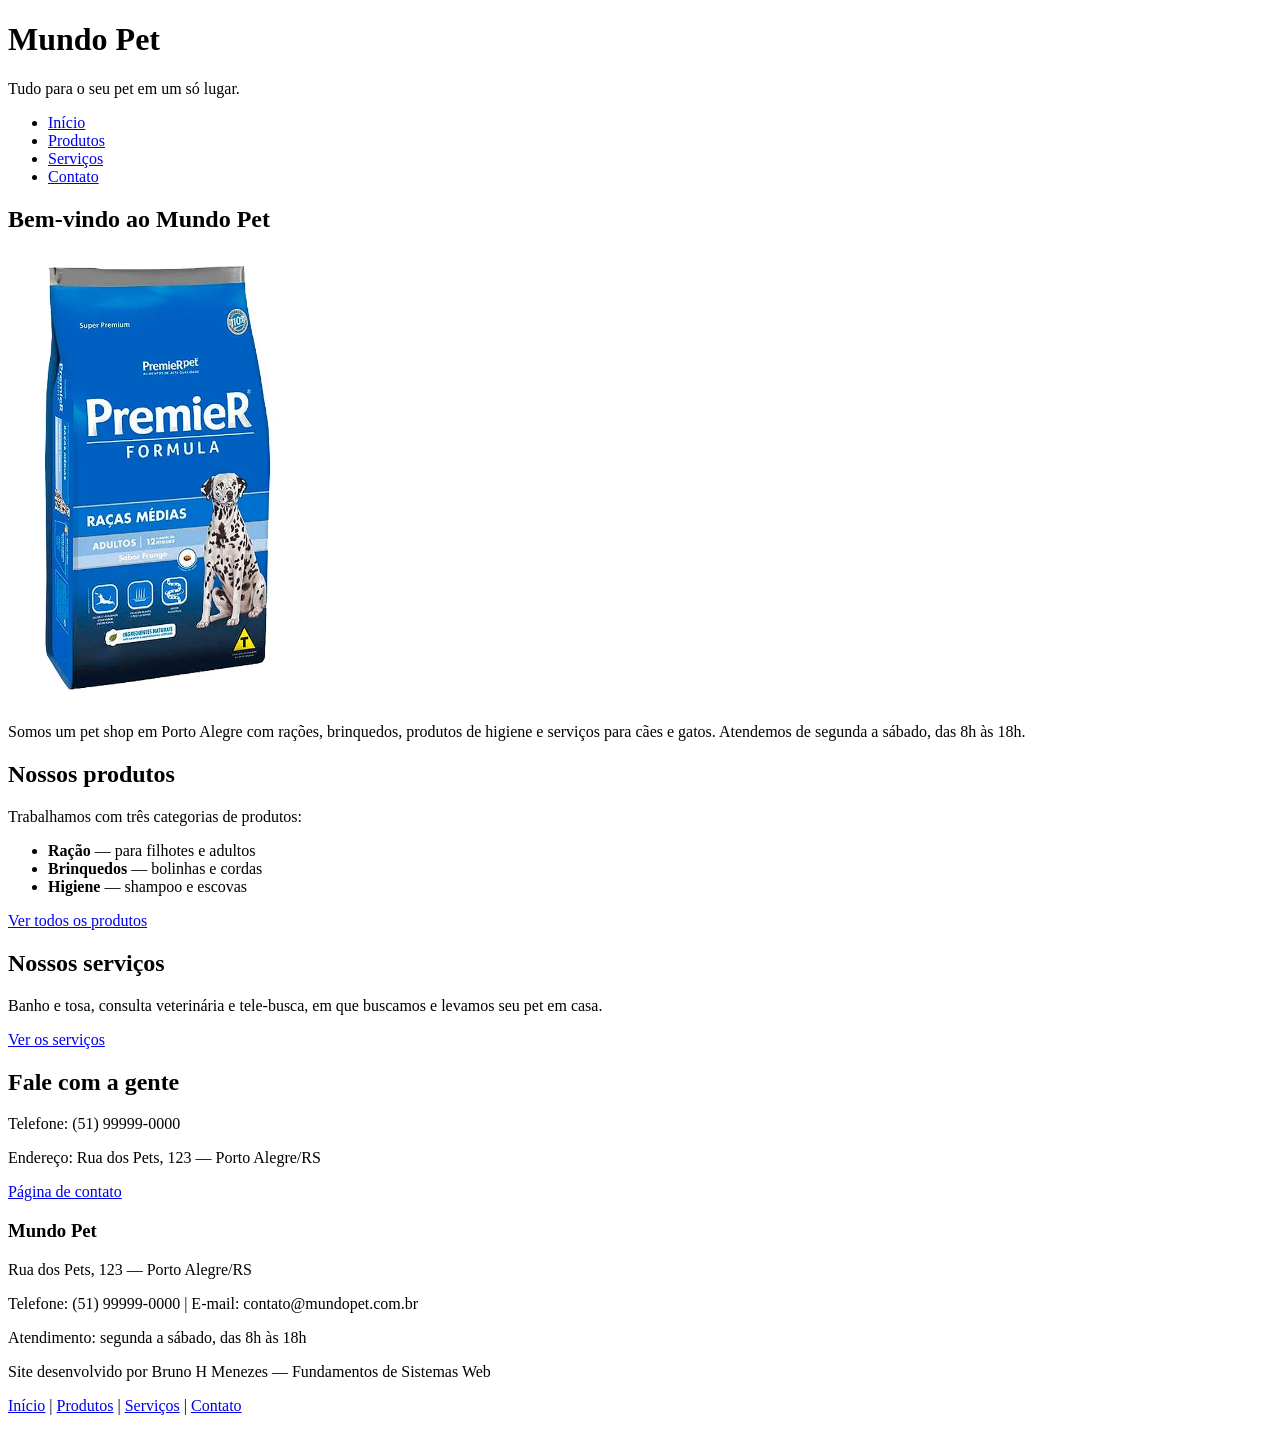
<file: index.html>
<!DOCTYPE html>
<html lang="pt-BR">
<head>
    <meta charset="UTF-8">
    <title>Mundo Pet - Página Inicial</title>
</head>
<body>

    <header>
        <h1>Mundo Pet</h1>
        <p>Tudo para o seu pet em um só lugar.</p>

        <nav>
            <ul>
                <li><a href="index.html">Início</a></li>
                <li><a href="produtos.html">Produtos</a></li>
                <li><a href="servicos.html">Serviços</a></li>
                <li><a href="contato.html">Contato</a></li>
            </ul>
        </nav>
    </header>

    <main>
        <section>
            <h2>Bem-vindo ao Mundo Pet</h2>
            <img src="imagens/racao-premium.jpg" alt="Produtos do Mundo Pet" width="300">
            <p>Somos um pet shop em Porto Alegre com rações, brinquedos, produtos de higiene e serviços para cães e gatos. Atendemos de segunda a sábado, das 8h às 18h.</p>
        </section>

        <section>
            <h2>Nossos produtos</h2>
            <p>Trabalhamos com três categorias de produtos:</p>
            <ul>
                <li><strong>Ração</strong> — para filhotes e adultos</li>
                <li><strong>Brinquedos</strong> — bolinhas e cordas</li>
                <li><strong>Higiene</strong> — shampoo e escovas</li>
            </ul>
            <p><a href="produtos.html">Ver todos os produtos</a></p>
        </section>

        <section>
            <h2>Nossos serviços</h2>
            <p>Banho e tosa, consulta veterinária e tele-busca, em que buscamos e levamos seu pet em casa.</p>
            <p><a href="servicos.html">Ver os serviços</a></p>
        </section>

        <section>
            <h2>Fale com a gente</h2>
            <p>Telefone: (51) 99999-0000</p>
            <p>Endereço: Rua dos Pets, 123 — Porto Alegre/RS</p>
            <p><a href="contato.html">Página de contato</a></p>
        </section>
    </main>

    <footer>
        <h3>Mundo Pet</h3>
        <p>Rua dos Pets, 123 — Porto Alegre/RS</p>
        <p>Telefone: (51) 99999-0000 | E-mail: contato@mundopet.com.br</p>
        <p>Atendimento: segunda a sábado, das 8h às 18h</p>
        <p>Site desenvolvido por Bruno H Menezes — Fundamentos de Sistemas Web</p>
        <p>
            <a href="index.html">Início</a> |
            <a href="produtos.html">Produtos</a> |
            <a href="servicos.html">Serviços</a> |
            <a href="contato.html">Contato</a>
        </p>
    </footer>

</body>
</html>
</file>
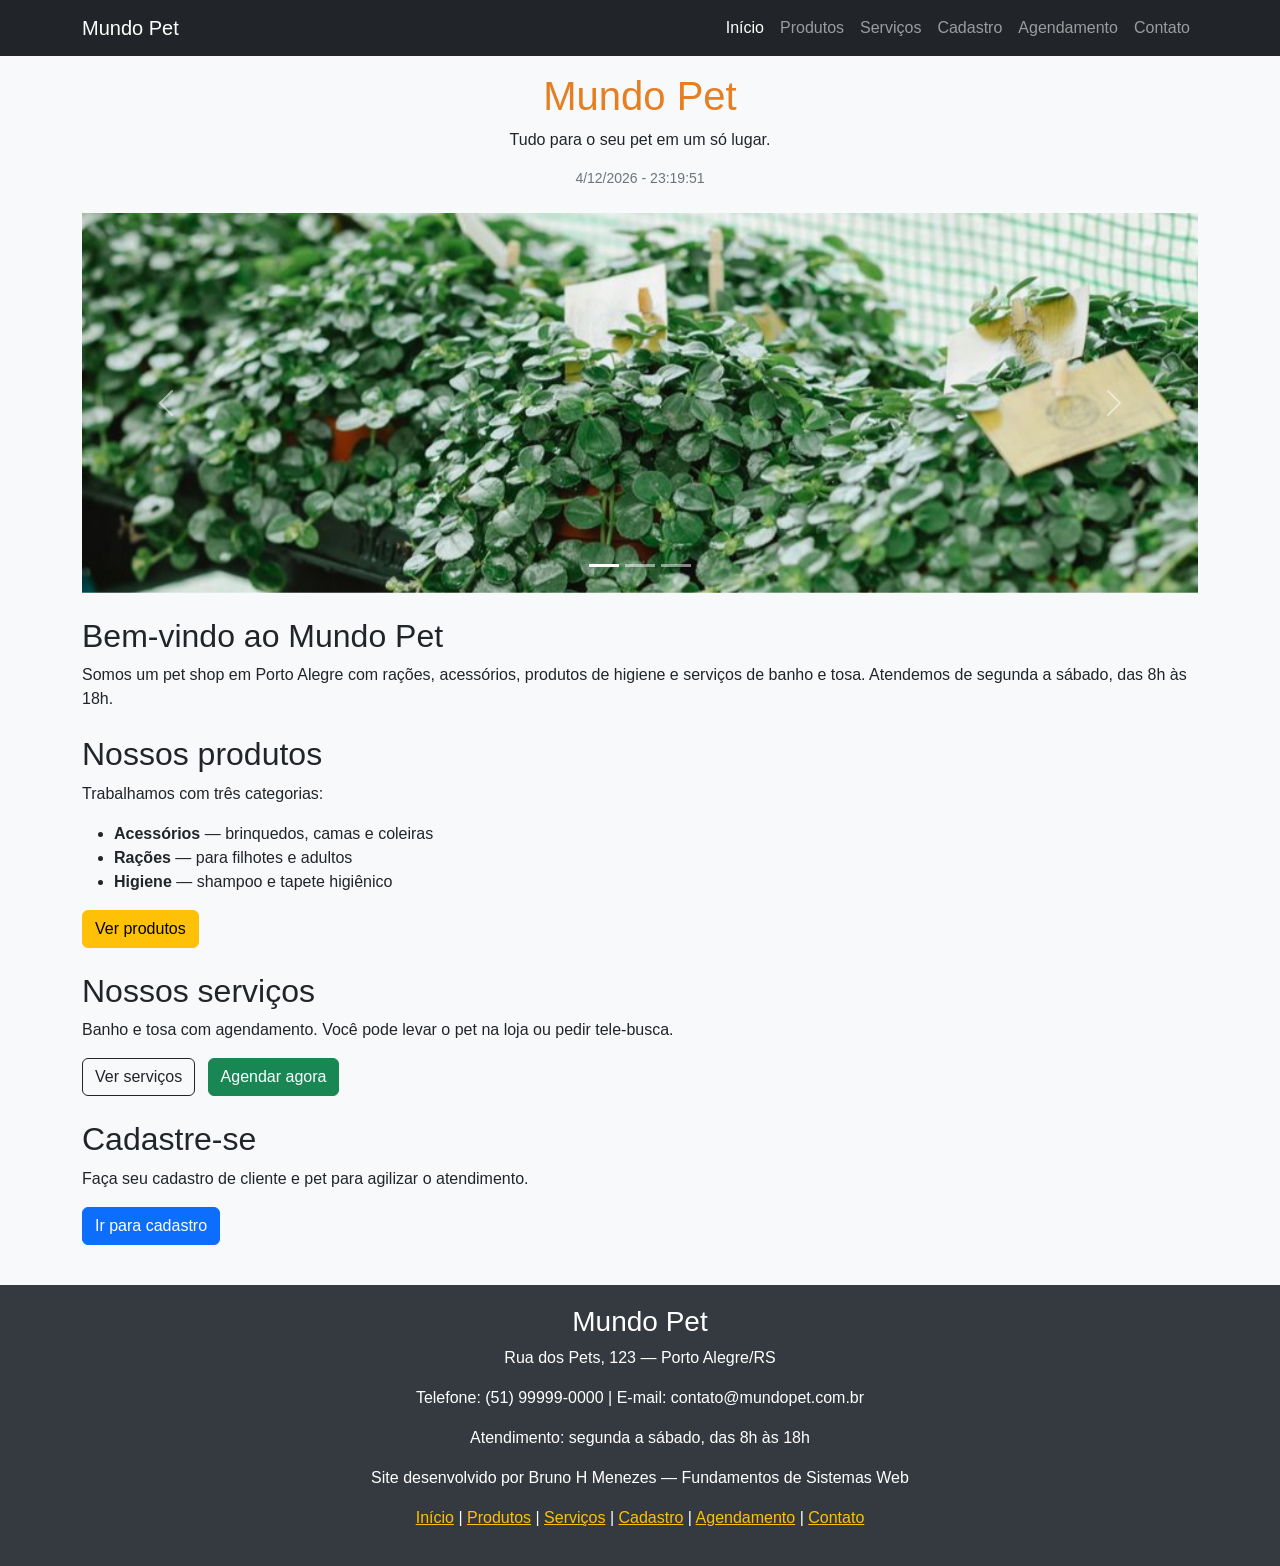
<file: petshop/index.html>
<!DOCTYPE html>
<html lang="pt-BR">
<head>
    <meta charset="UTF-8">
    <meta name="viewport" content="width=device-width, initial-scale=1.0">
    <title>Mundo Pet - Página Inicial</title>
    <link rel="stylesheet" href="css/bootstrap.min.css">
    <link rel="stylesheet" href="css/estilo.css">
</head>
<body>

    <header>
        <nav class="navbar navbar-expand-lg navbar-dark bg-dark">
            <div class="container">
                <a class="navbar-brand" href="index.html">Mundo Pet</a>
                <button class="navbar-toggler" type="button" data-bs-toggle="collapse" data-bs-target="#menu"
                    aria-label="Abrir menu">
                    <span class="navbar-toggler-icon"></span>
                </button>
                <div class="collapse navbar-collapse" id="menu">
                    <ul class="navbar-nav ms-auto">
                        <li class="nav-item"><a class="nav-link active" href="index.html">Início</a></li>
                        <li class="nav-item"><a class="nav-link" href="produtos.html">Produtos</a></li>
                        <li class="nav-item"><a class="nav-link" href="servicos.html">Serviços</a></li>
                        <li class="nav-item"><a class="nav-link" href="cadastro.html">Cadastro</a></li>
                        <li class="nav-item"><a class="nav-link" href="agendamento.html">Agendamento</a></li>
                        <li class="nav-item"><a class="nav-link" href="contato.html">Contato</a></li>
                    </ul>
                </div>
            </div>
        </nav>

        <div class="container text-center mt-3">
            <h1>Mundo Pet</h1>
            <p>Tudo para o seu pet em um só lugar.</p>
            <p class="hora-atual" id="relogio">Carregando data e hora...</p>
        </div>
    </header>

    <main class="container my-4">

        <!-- carrossel de imagens -->
        <div id="carrosselPet" class="carousel slide mb-4" data-bs-ride="carousel">
            <div class="carousel-indicators">
                <button type="button" data-bs-target="#carrosselPet" data-bs-slide-to="0" class="active" aria-label="Slide 1"></button>
                <button type="button" data-bs-target="#carrosselPet" data-bs-slide-to="1" aria-label="Slide 2"></button>
                <button type="button" data-bs-target="#carrosselPet" data-bs-slide-to="2" aria-label="Slide 3"></button>
            </div>
            <div class="carousel-inner">
                <div class="carousel-item active">
                    <img src="imagens/banner1.jpg" class="d-block w-100" alt="Cachorro recebendo banho e tosa no pet shop">
                </div>
                <div class="carousel-item">
                    <img src="imagens/banner2.jpg" class="d-block w-100" alt="Produtos de pet shop com rações e acessórios">
                </div>
                <div class="carousel-item">
                    <img src="imagens/banner3.jpg" class="d-block w-100" alt="Cachorro feliz depois do banho">
                </div>
            </div>
            <button class="carousel-control-prev" type="button" data-bs-target="#carrosselPet" data-bs-slide="prev">
                <span class="carousel-control-prev-icon"></span>
                <span class="visually-hidden">Anterior</span>
            </button>
            <button class="carousel-control-next" type="button" data-bs-target="#carrosselPet" data-bs-slide="next">
                <span class="carousel-control-next-icon"></span>
                <span class="visually-hidden">Próximo</span>
            </button>
        </div>

        <section class="mb-4">
            <h2>Bem-vindo ao Mundo Pet</h2>
            <p>Somos um pet shop em Porto Alegre com rações, acessórios, produtos de higiene e serviços de banho e tosa.
                Atendemos de segunda a sábado, das 8h às 18h.</p>
        </section>

        <section class="mb-4">
            <h2>Nossos produtos</h2>
            <p>Trabalhamos com três categorias:</p>
            <ul>
                <li><strong>Acessórios</strong> — brinquedos, camas e coleiras</li>
                <li><strong>Rações</strong> — para filhotes e adultos</li>
                <li><strong>Higiene</strong> — shampoo e tapete higiênico</li>
            </ul>
            <a href="produtos.html" class="btn btn-warning">Ver produtos</a>
        </section>

        <section class="mb-4">
            <h2>Nossos serviços</h2>
            <p>Banho e tosa com agendamento. Você pode levar o pet na loja ou pedir tele-busca.</p>
            <a href="servicos.html" class="btn btn-outline-dark me-2">Ver serviços</a>
            <a href="agendamento.html" class="btn btn-success">Agendar agora</a>
        </section>

        <section class="mb-4">
            <h2>Cadastre-se</h2>
            <p>Faça seu cadastro de cliente e pet para agilizar o atendimento.</p>
            <a href="cadastro.html" class="btn btn-primary">Ir para cadastro</a>
        </section>
    </main>

    <footer class="text-center">
        <div class="container">
            <h3>Mundo Pet</h3>
            <p>Rua dos Pets, 123 — Porto Alegre/RS</p>
            <p>Telefone: (51) 99999-0000 | E-mail: contato@mundopet.com.br</p>
            <p>Atendimento: segunda a sábado, das 8h às 18h</p>
            <p>Site desenvolvido por Bruno H Menezes — Fundamentos de Sistemas Web</p>
            <p>
                <a href="index.html">Início</a> |
                <a href="produtos.html">Produtos</a> |
                <a href="servicos.html">Serviços</a> |
                <a href="cadastro.html">Cadastro</a> |
                <a href="agendamento.html">Agendamento</a> |
                <a href="contato.html">Contato</a>
            </p>
        </div>
    </footer>

    <script src="js/bootstrap.bundle.min.js"></script>
    <script src="js/script.js"></script>
</body>
</html>
</file>
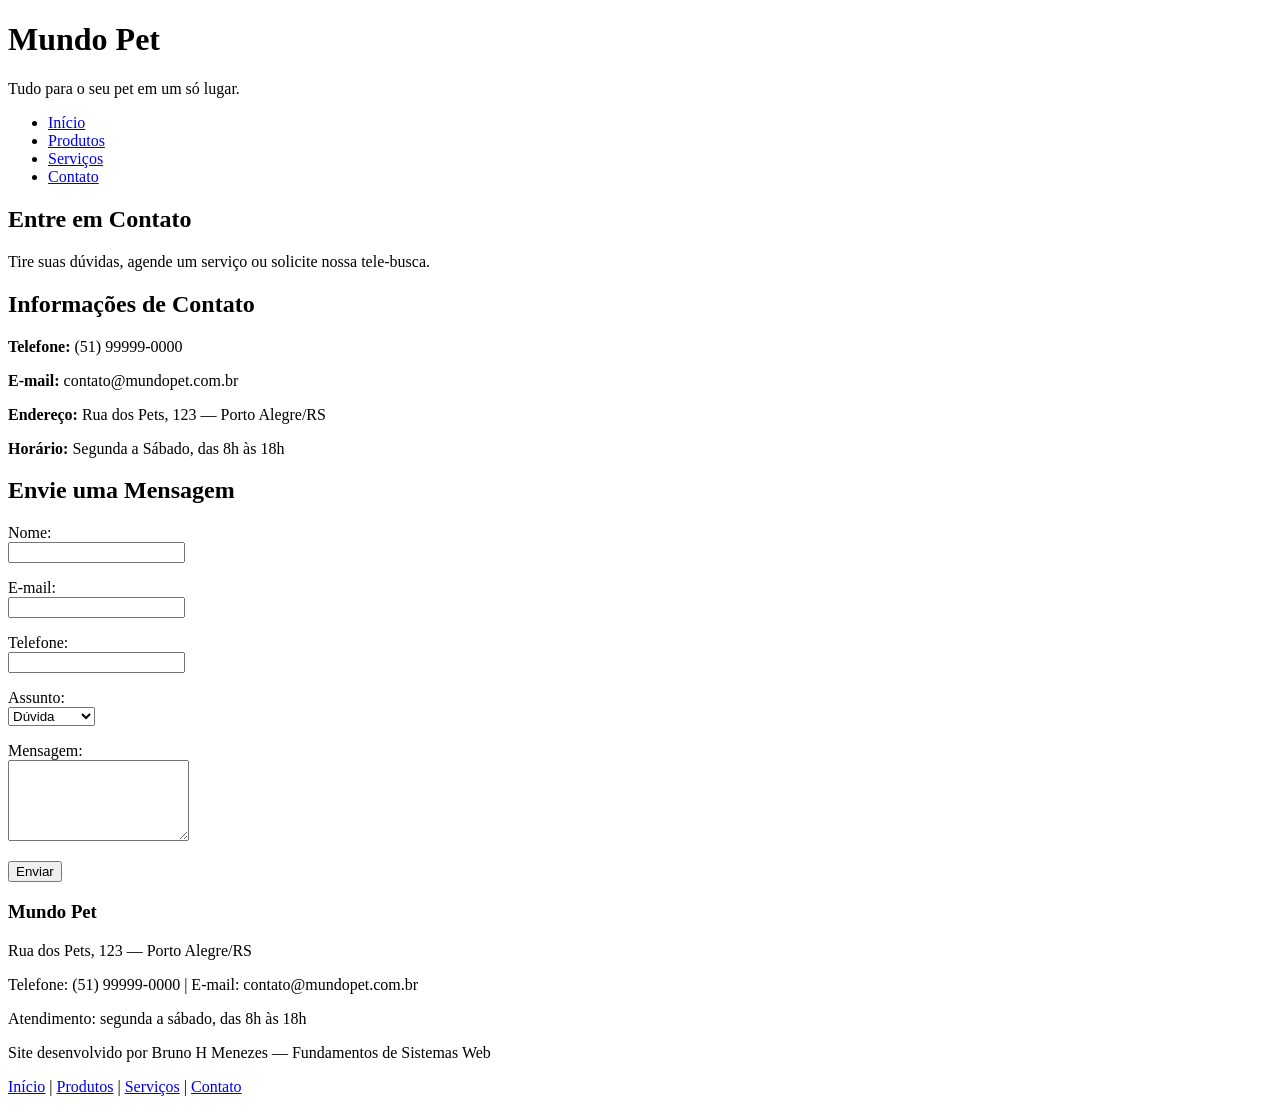
<file: contato.html>
<!DOCTYPE html>
<html lang="pt-BR">
<head>
    <meta charset="UTF-8">
    <title>Mundo Pet - Contato</title>
</head>
<body>

    <header>
        <h1>Mundo Pet</h1>
        <p>Tudo para o seu pet em um só lugar.</p>

        <nav>
            <ul>
                <li><a href="index.html">Início</a></li>
                <li><a href="produtos.html">Produtos</a></li>
                <li><a href="servicos.html">Serviços</a></li>
                <li><a href="contato.html">Contato</a></li>
            </ul>
        </nav>
    </header>

    <main>
        <section>
            <h2>Entre em Contato</h2>
            <p>Tire suas dúvidas, agende um serviço ou solicite nossa tele-busca.</p>
        </section>

        <section>
            <h2>Informações de Contato</h2>
            <p><strong>Telefone:</strong> (51) 99999-0000</p>
            <p><strong>E-mail:</strong> contato@mundopet.com.br</p>
            <p><strong>Endereço:</strong> Rua dos Pets, 123 — Porto Alegre/RS</p>
            <p><strong>Horário:</strong> Segunda a Sábado, das 8h às 18h</p>
        </section>

        <section>
            <h2>Envie uma Mensagem</h2>
            <form action="#" method="post">
                <p>
                    <label for="nome">Nome:</label><br>
                    <input type="text" id="nome" name="nome" required>
                </p>
                <p>
                    <label for="email">E-mail:</label><br>
                    <input type="email" id="email" name="email" required>
                </p>
                <p>
                    <label for="telefone">Telefone:</label><br>
                    <input type="tel" id="telefone" name="telefone">
                </p>
                <p>
                    <label for="assunto">Assunto:</label><br>
                    <select id="assunto" name="assunto">
                        <option value="duvida">Dúvida</option>
                        <option value="produto">Produto</option>
                        <option value="servico">Serviço</option>
                        <option value="telebusca">Tele-busca</option>
                    </select>
                </p>
                <p>
                    <label for="mensagem">Mensagem:</label><br>
                    <textarea id="mensagem" name="mensagem" rows="5" required></textarea>
                </p>
                <p>
                    <button type="submit">Enviar</button>
                </p>
            </form>
        </section>
    </main>

<footer>
    <h3>Mundo Pet</h3>
    <p>Rua dos Pets, 123 — Porto Alegre/RS</p>
    <p>Telefone: (51) 99999-0000 | E-mail: contato@mundopet.com.br</p>
    <p>Atendimento: segunda a sábado, das 8h às 18h</p>
    <p>Site desenvolvido por Bruno H Menezes — Fundamentos de Sistemas Web</p>
    <p>
        <a href="index.html">Início</a> |
        <a href="produtos.html">Produtos</a> |
        <a href="servicos.html">Serviços</a> |
        <a href="contato.html">Contato</a>
    </p>
</footer>

</body>
</html>
</file>
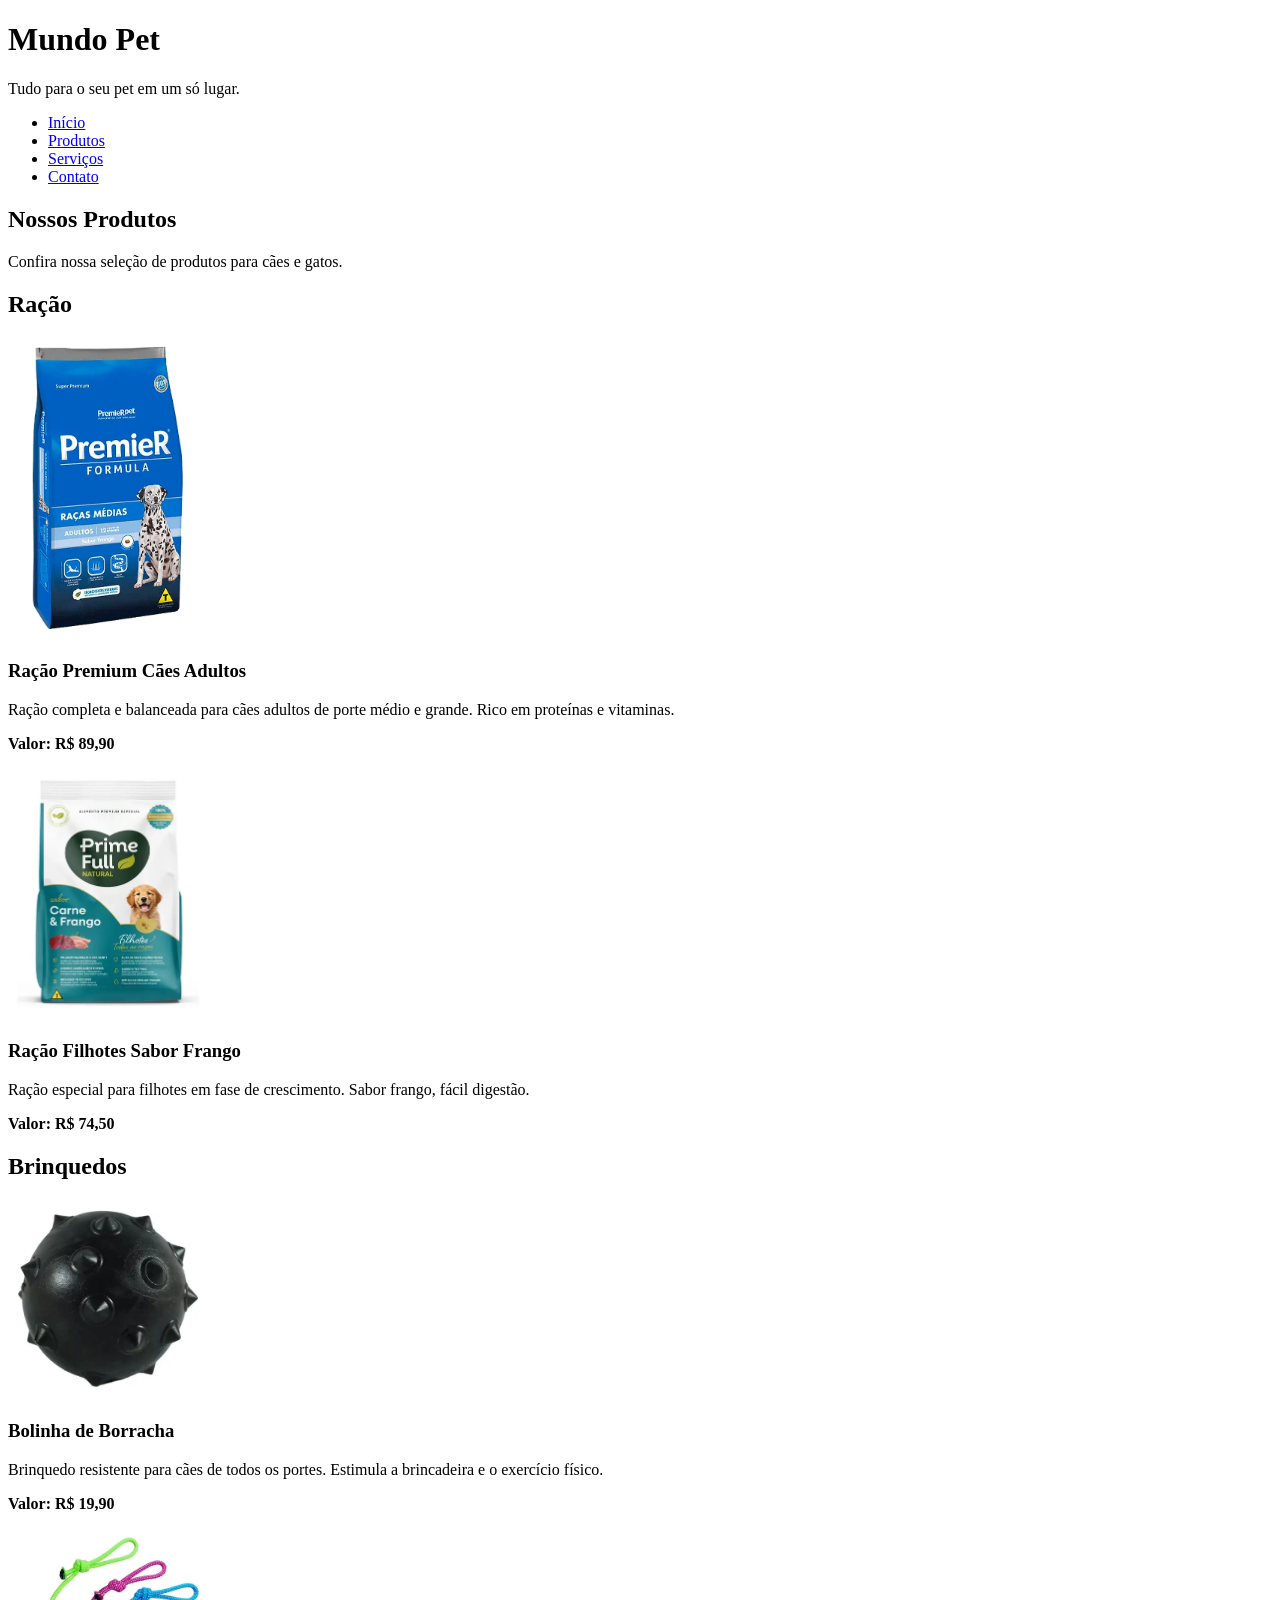
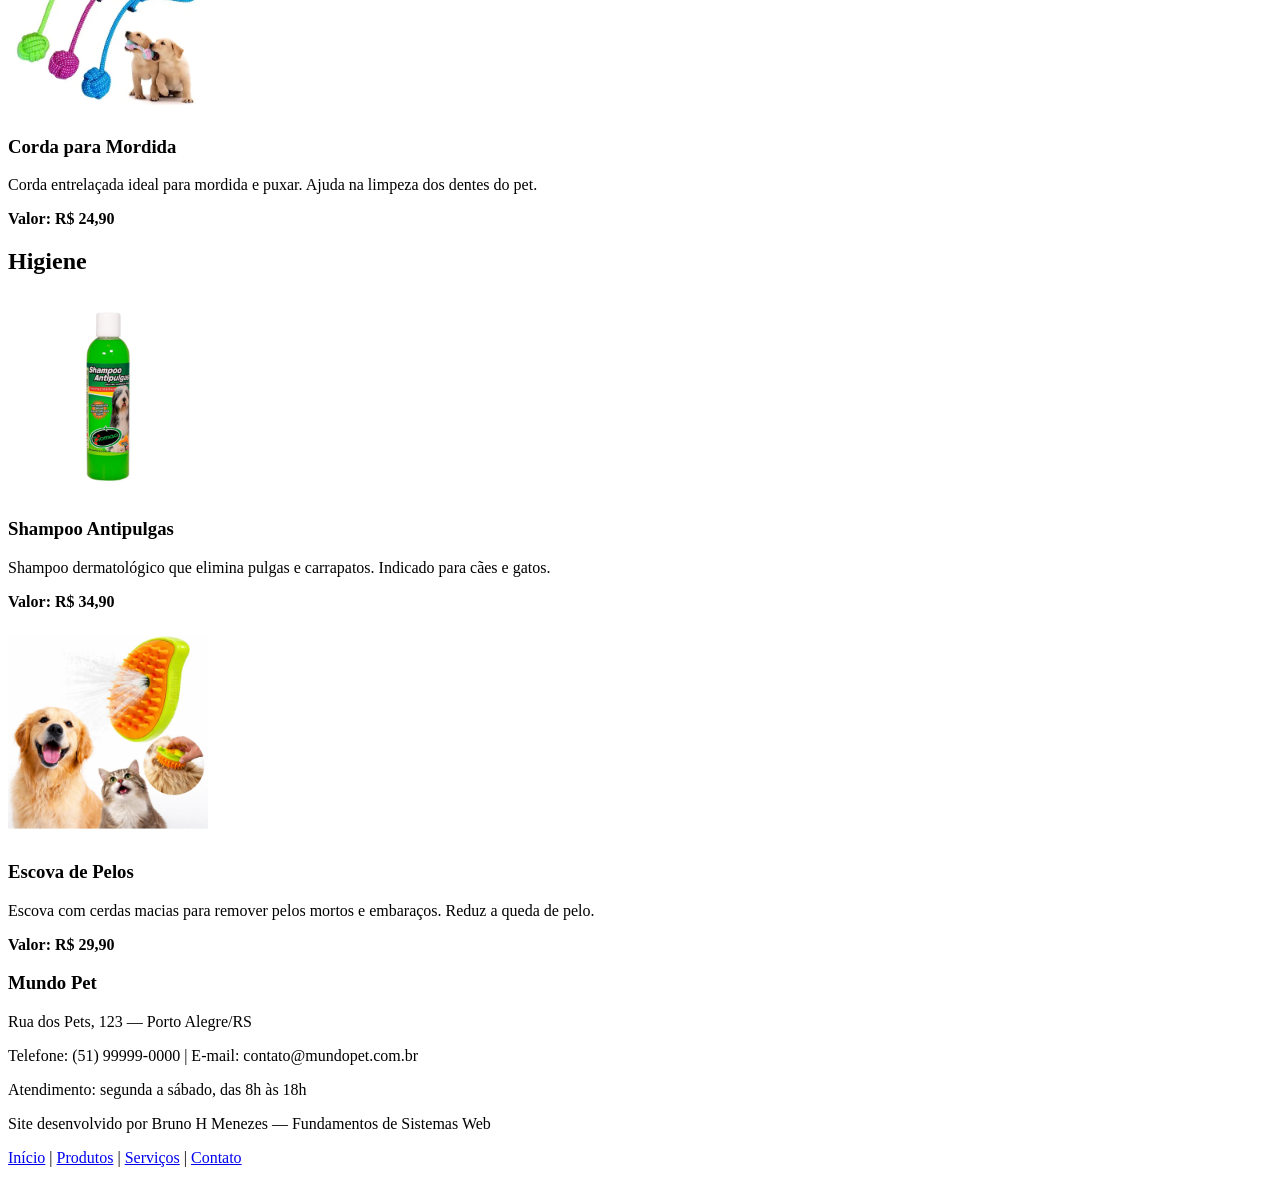
<file: produtos.html>
<!DOCTYPE html>
<html lang="pt-BR">
<head>
    <meta charset="UTF-8">
    <title>Mundo Pet - Produtos</title>
</head>
<body>

    <header>
        <h1>Mundo Pet</h1>
        <p>Tudo para o seu pet em um só lugar.</p>

        <nav>
            <ul>
                <li><a href="index.html">Início</a></li>
                <li><a href="produtos.html">Produtos</a></li>
                <li><a href="servicos.html">Serviços</a></li>
                <li><a href="contato.html">Contato</a></li>
            </ul>
        </nav>
    </header>

    <main>
        <section>
            <h2>Nossos Produtos</h2>
            <p>Confira nossa seleção de produtos para cães e gatos.</p>
        </section>

        <section>
            <h2>Ração</h2>

            <article>
                <img src="imagens/racao-premium.jpg" alt="Ração Premium para cães adultos" width="200">
                <h3>Ração Premium Cães Adultos</h3>
                <p>Ração completa e balanceada para cães adultos de porte médio e grande. Rico em proteínas e vitaminas.</p>
                <p><strong>Valor: R$ 89,90</strong></p>
            </article>

            <article>
                <img src="imagens/racao-filhotes.jpg" alt="Ração para filhotes sabor frango" width="200">
                <h3>Ração Filhotes Sabor Frango</h3>
                <p>Ração especial para filhotes em fase de crescimento. Sabor frango, fácil digestão.</p>
                <p><strong>Valor: R$ 74,50</strong></p>
            </article>
        </section>

        <section>
            <h2>Brinquedos</h2>

            <article>
                <img src="imagens/bolinha-borracha.jpg" alt="Bolinha de borracha para cães" width="200">
                <h3>Bolinha de Borracha</h3>
                <p>Brinquedo resistente para cães de todos os portes. Estimula a brincadeira e o exercício físico.</p>
                <p><strong>Valor: R$ 19,90</strong></p>
            </article>

            <article>
                <img src="imagens/corda-mordida.jpg" alt="Corda para mordida" width="200">
                <h3>Corda para Mordida</h3>
                <p>Corda entrelaçada ideal para mordida e puxar. Ajuda na limpeza dos dentes do pet.</p>
                <p><strong>Valor: R$ 24,90</strong></p>
            </article>
        </section>

        <section>
            <h2>Higiene</h2>

            <article>
                <img src="imagens/shampoo-antipulgas.jpg" alt="Shampoo antipulgas para pets" width="200">
                <h3>Shampoo Antipulgas</h3>
                <p>Shampoo dermatológico que elimina pulgas e carrapatos. Indicado para cães e gatos.</p>
                <p><strong>Valor: R$ 34,90</strong></p>
            </article>

            <article>
                <img src="imagens/escova-pelos.jpg" alt="Escova de pelos para pets" width="200">
                <h3>Escova de Pelos</h3>
                <p>Escova com cerdas macias para remover pelos mortos e embaraços. Reduz a queda de pelo.</p>
                <p><strong>Valor: R$ 29,90</strong></p>
            </article>
        </section>
    </main>

<footer>
    <h3>Mundo Pet</h3>
    <p>Rua dos Pets, 123 — Porto Alegre/RS</p>
    <p>Telefone: (51) 99999-0000 | E-mail: contato@mundopet.com.br</p>
    <p>Atendimento: segunda a sábado, das 8h às 18h</p>
    <p>Site desenvolvido por Bruno H Menezes — Fundamentos de Sistemas Web</p>
    <p>
        <a href="index.html">Início</a> |
        <a href="produtos.html">Produtos</a> |
        <a href="servicos.html">Serviços</a> |
        <a href="contato.html">Contato</a>
    </p>
</footer>

</body>
</html>
</file>
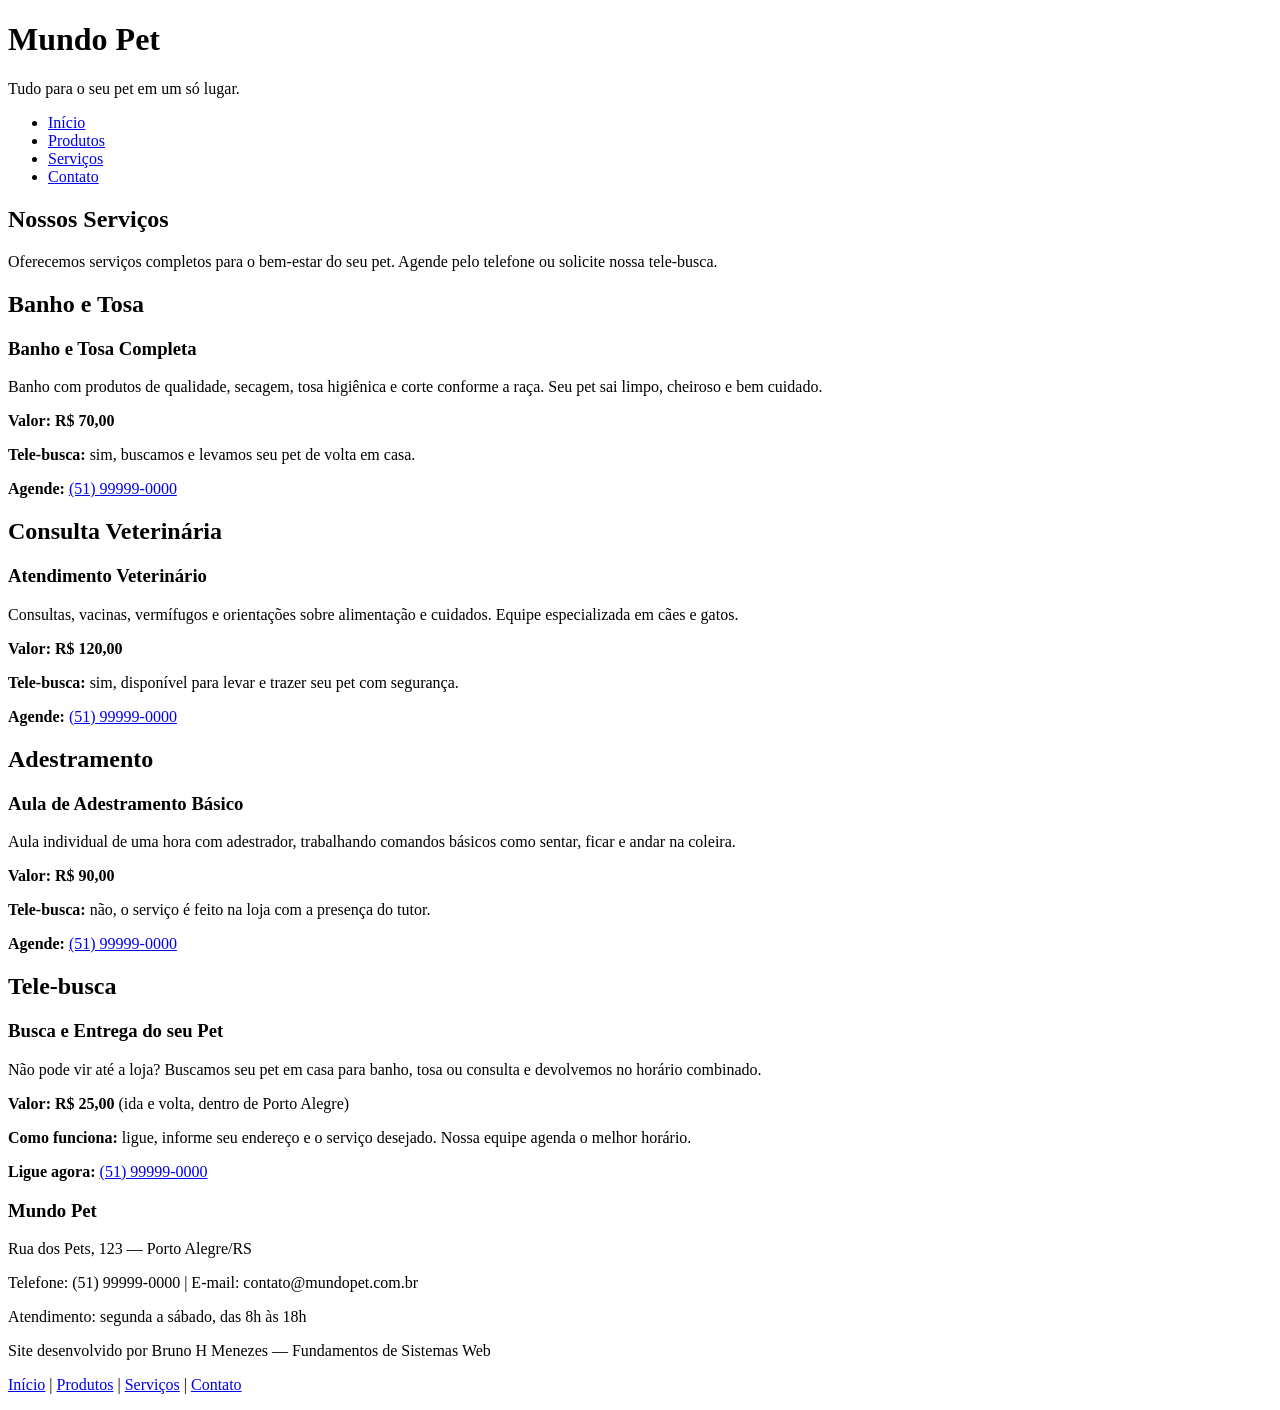
<file: servicos.html>
<!DOCTYPE html>
<html lang="pt-BR">
<head>
    <meta charset="UTF-8">
    <title>Mundo Pet - Serviços</title>
</head>
<body>

    <header>
        <h1>Mundo Pet</h1>
        <p>Tudo para o seu pet em um só lugar.</p>

        <nav>
            <ul>
                <li><a href="index.html">Início</a></li>
                <li><a href="produtos.html">Produtos</a></li>
                <li><a href="servicos.html">Serviços</a></li>
                <li><a href="contato.html">Contato</a></li>
            </ul>
        </nav>
    </header>

    <main>
        <section>
            <h2>Nossos Serviços</h2>
            <p>Oferecemos serviços completos para o bem-estar do seu pet. Agende pelo telefone ou solicite nossa tele-busca.</p>
        </section>

        <section>
            <h2>Banho e Tosa</h2>
            <article>
                <h3>Banho e Tosa Completa</h3>
                <p>Banho com produtos de qualidade, secagem, tosa higiênica e corte conforme a raça. Seu pet sai limpo, cheiroso e bem cuidado.</p>
                <p><strong>Valor: R$ 70,00</strong></p>
                <p><strong>Tele-busca:</strong> sim, buscamos e levamos seu pet de volta em casa.</p>
                <p><strong>Agende:</strong> <a href="tel:51999990000">(51) 99999-0000</a></p>
            </article>
        </section>

        <section>
            <h2>Consulta Veterinária</h2>
            <article>
                <h3>Atendimento Veterinário</h3>
                <p>Consultas, vacinas, vermífugos e orientações sobre alimentação e cuidados. Equipe especializada em cães e gatos.</p>
                <p><strong>Valor: R$ 120,00</strong></p>
                <p><strong>Tele-busca:</strong> sim, disponível para levar e trazer seu pet com segurança.</p>
                <p><strong>Agende:</strong> <a href="tel:51999990000">(51) 99999-0000</a></p>
            </article>
        </section>

        <section>
            <h2>Adestramento</h2>
            <article>
                <h3>Aula de Adestramento Básico</h3>
                <p>Aula individual de uma hora com adestrador, trabalhando comandos básicos como sentar, ficar e andar na coleira.</p>
                <p><strong>Valor: R$ 90,00</strong></p>
                <p><strong>Tele-busca:</strong> não, o serviço é feito na loja com a presença do tutor.</p>
                <p><strong>Agende:</strong> <a href="tel:51999990000">(51) 99999-0000</a></p>
            </article>
        </section>

        <section>
            <h2>Tele-busca</h2>
            <article>
                <h3>Busca e Entrega do seu Pet</h3>
                <p>Não pode vir até a loja? Buscamos seu pet em casa para banho, tosa ou consulta e devolvemos no horário combinado.</p>
                <p><strong>Valor: R$ 25,00</strong> (ida e volta, dentro de Porto Alegre)</p>
                <p><strong>Como funciona:</strong> ligue, informe seu endereço e o serviço desejado. Nossa equipe agenda o melhor horário.</p>
                <p><strong>Ligue agora:</strong> <a href="tel:51999990000">(51) 99999-0000</a></p>
            </article>
        </section>
    </main>

    <footer>
        <h3>Mundo Pet</h3>
        <p>Rua dos Pets, 123 — Porto Alegre/RS</p>
        <p>Telefone: (51) 99999-0000 | E-mail: contato@mundopet.com.br</p>
        <p>Atendimento: segunda a sábado, das 8h às 18h</p>
        <p>Site desenvolvido por Bruno H Menezes — Fundamentos de Sistemas Web</p>
        <p>
            <a href="index.html">Início</a> |
            <a href="produtos.html">Produtos</a> |
            <a href="servicos.html">Serviços</a> |
            <a href="contato.html">Contato</a>
        </p>
    </footer>

</body>
</html>
</file>
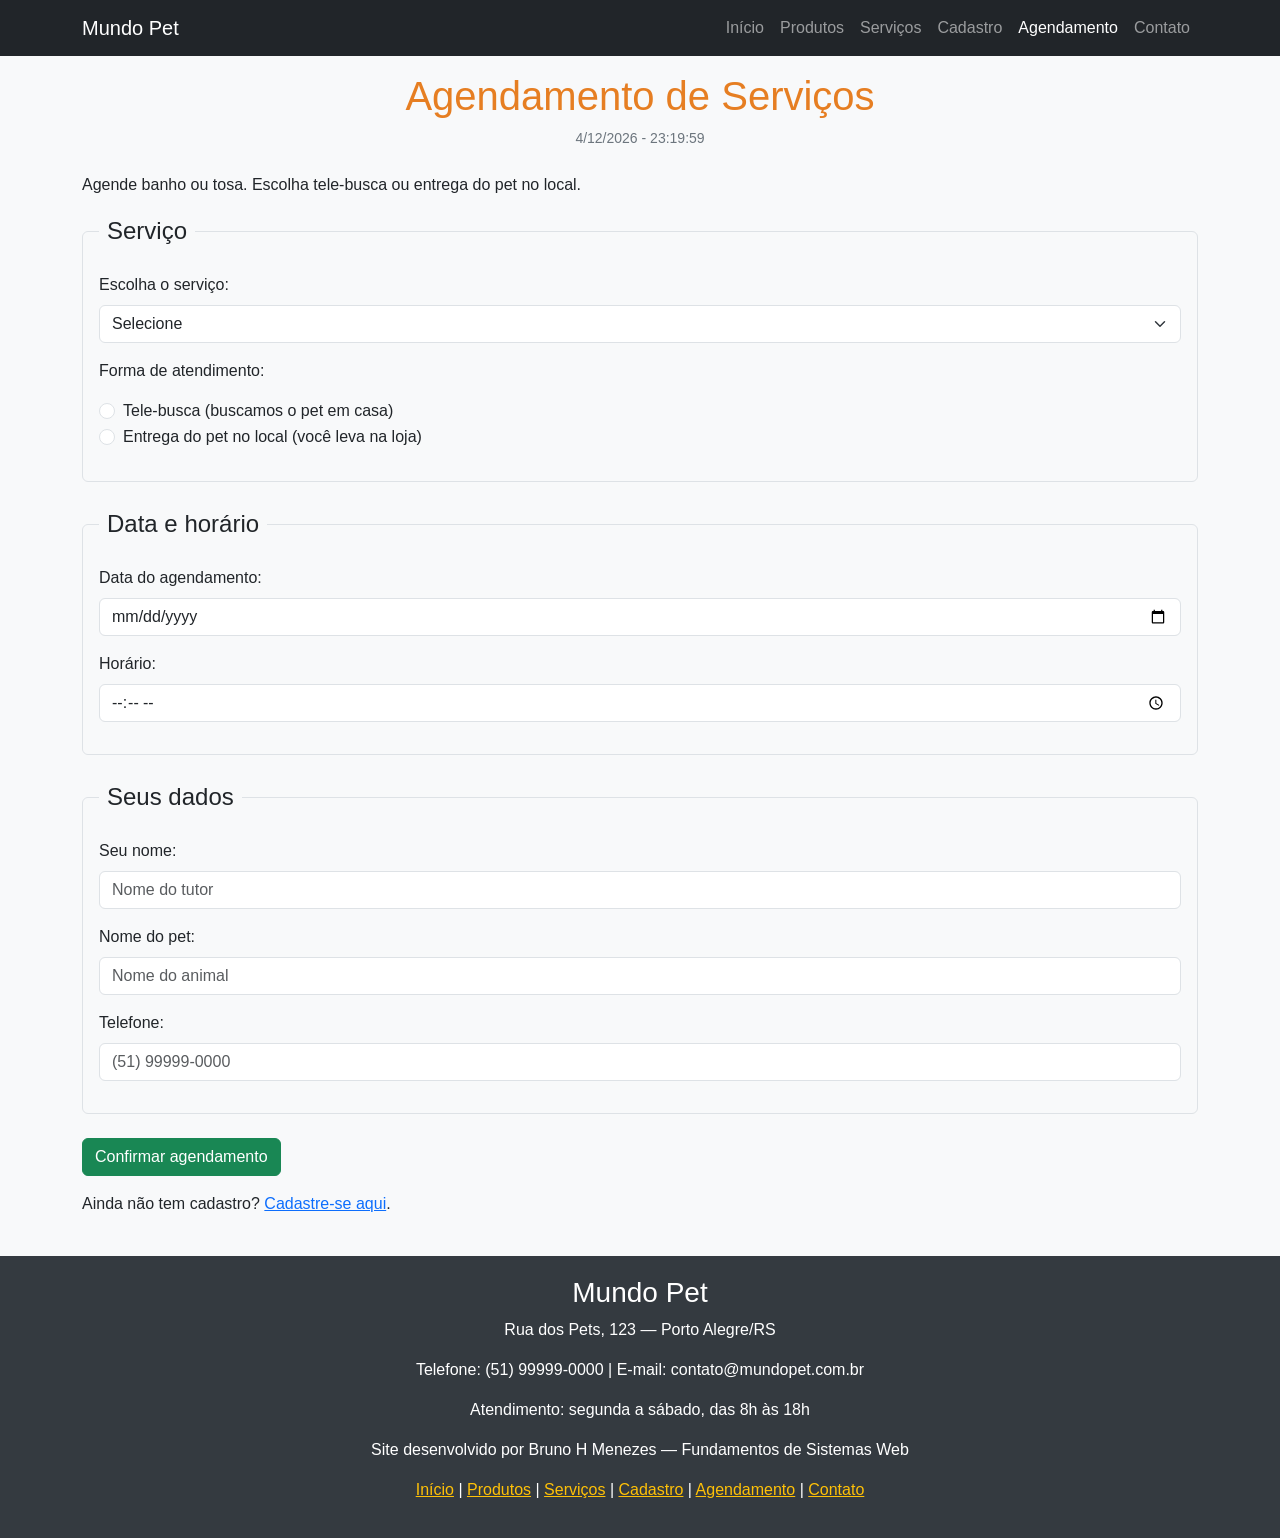
<file: petshop/agendamento.html>
<!DOCTYPE html>
<html lang="pt-BR">
<head>
    <meta charset="UTF-8">
    <meta name="viewport" content="width=device-width, initial-scale=1.0">
    <title>Mundo Pet - Agendamento</title>
    <link rel="stylesheet" href="css/bootstrap.min.css">
    <link rel="stylesheet" href="css/estilo.css">
</head>
<body>

    <header>
        <nav class="navbar navbar-expand-lg navbar-dark bg-dark">
            <div class="container">
                <a class="navbar-brand" href="index.html">Mundo Pet</a>
                <button class="navbar-toggler" type="button" data-bs-toggle="collapse" data-bs-target="#menu"
                    aria-label="Abrir menu">
                    <span class="navbar-toggler-icon"></span>
                </button>
                <div class="collapse navbar-collapse" id="menu">
                    <ul class="navbar-nav ms-auto">
                        <li class="nav-item"><a class="nav-link" href="index.html">Início</a></li>
                        <li class="nav-item"><a class="nav-link" href="produtos.html">Produtos</a></li>
                        <li class="nav-item"><a class="nav-link" href="servicos.html">Serviços</a></li>
                        <li class="nav-item"><a class="nav-link" href="cadastro.html">Cadastro</a></li>
                        <li class="nav-item"><a class="nav-link active" href="agendamento.html">Agendamento</a></li>
                        <li class="nav-item"><a class="nav-link" href="contato.html">Contato</a></li>
                    </ul>
                </div>
            </div>
        </nav>
        <div class="container text-center mt-3">
            <h1>Agendamento de Serviços</h1>
            <p class="hora-atual" id="relogio">Carregando...</p>
        </div>
    </header>

    <main class="container my-4">
        <p>Agende banho ou tosa. Escolha tele-busca ou entrega do pet no local.</p>

        <form action="#" method="post" onsubmit="return enviarAgendamento()">

            <fieldset class="border p-3 mb-4 rounded">
                <legend class="float-none w-auto px-2">Serviço</legend>

                <div class="mb-3">
                    <label for="servico" class="form-label">Escolha o serviço:</label>
                    <select class="form-select" id="servico" name="servico" required>
                        <option value="">Selecione</option>
                        <option value="Banho">Banho - R$ 50,00</option>
                        <option value="Tosa">Tosa - R$ 70,00</option>
                    </select>
                </div>

                <div class="mb-3">
                    <p>Forma de atendimento:</p>
                    <div class="form-check">
                        <input class="form-check-input" type="radio" name="forma" id="telebusca" value="Tele-busca" required>
                        <label class="form-check-label" for="telebusca">Tele-busca (buscamos o pet em casa)</label>
                    </div>
                    <div class="form-check">
                        <input class="form-check-input" type="radio" name="forma" id="local" value="Entrega no local">
                        <label class="form-check-label" for="local">Entrega do pet no local (você leva na loja)</label>
                    </div>
                </div>
            </fieldset>

            <fieldset class="border p-3 mb-4 rounded">
                <legend class="float-none w-auto px-2">Data e horário</legend>

                <div class="mb-3">
                    <label for="dataAgenda" class="form-label">Data do agendamento:</label>
                    <input type="date" class="form-control" id="dataAgenda" name="dataAgenda" required>
                </div>

                <div class="mb-3">
                    <label for="horaAgenda" class="form-label">Horário:</label>
                    <input type="time" class="form-control" id="horaAgenda" name="horaAgenda" required>
                </div>
            </fieldset>

            <fieldset class="border p-3 mb-4 rounded">
                <legend class="float-none w-auto px-2">Seus dados</legend>

                <div class="mb-3">
                    <label for="nomeCliente" class="form-label">Seu nome:</label>
                    <input type="text" class="form-control" id="nomeCliente" name="nomeCliente" placeholder="Nome do tutor" required>
                </div>

                <div class="mb-3">
                    <label for="nomePetAgenda" class="form-label">Nome do pet:</label>
                    <input type="text" class="form-control" id="nomePetAgenda" name="nomePetAgenda" placeholder="Nome do animal" required>
                </div>

                <div class="mb-3">
                    <label for="telAgenda" class="form-label">Telefone:</label>
                    <input type="tel" class="form-control" id="telAgenda" name="telAgenda" placeholder="(51) 99999-0000" required>
                </div>
            </fieldset>

            <button type="submit" class="btn btn-success">Confirmar agendamento</button>
        </form>

        <p class="mt-3">Ainda não tem cadastro? <a href="cadastro.html">Cadastre-se aqui</a>.</p>
    </main>

    <footer class="text-center">
        <div class="container">
            <h3>Mundo Pet</h3>
            <p>Rua dos Pets, 123 — Porto Alegre/RS</p>
            <p>Telefone: (51) 99999-0000 | E-mail: contato@mundopet.com.br</p>
            <p>Atendimento: segunda a sábado, das 8h às 18h</p>
            <p>Site desenvolvido por Bruno H Menezes — Fundamentos de Sistemas Web</p>
            <p>
                <a href="index.html">Início</a> |
                <a href="produtos.html">Produtos</a> |
                <a href="servicos.html">Serviços</a> |
                <a href="cadastro.html">Cadastro</a> |
                <a href="agendamento.html">Agendamento</a> |
                <a href="contato.html">Contato</a>
            </p>
        </div>
    </footer>

    <script src="js/bootstrap.bundle.min.js"></script>
    <script src="js/script.js"></script>
</body>
</html>
</file>
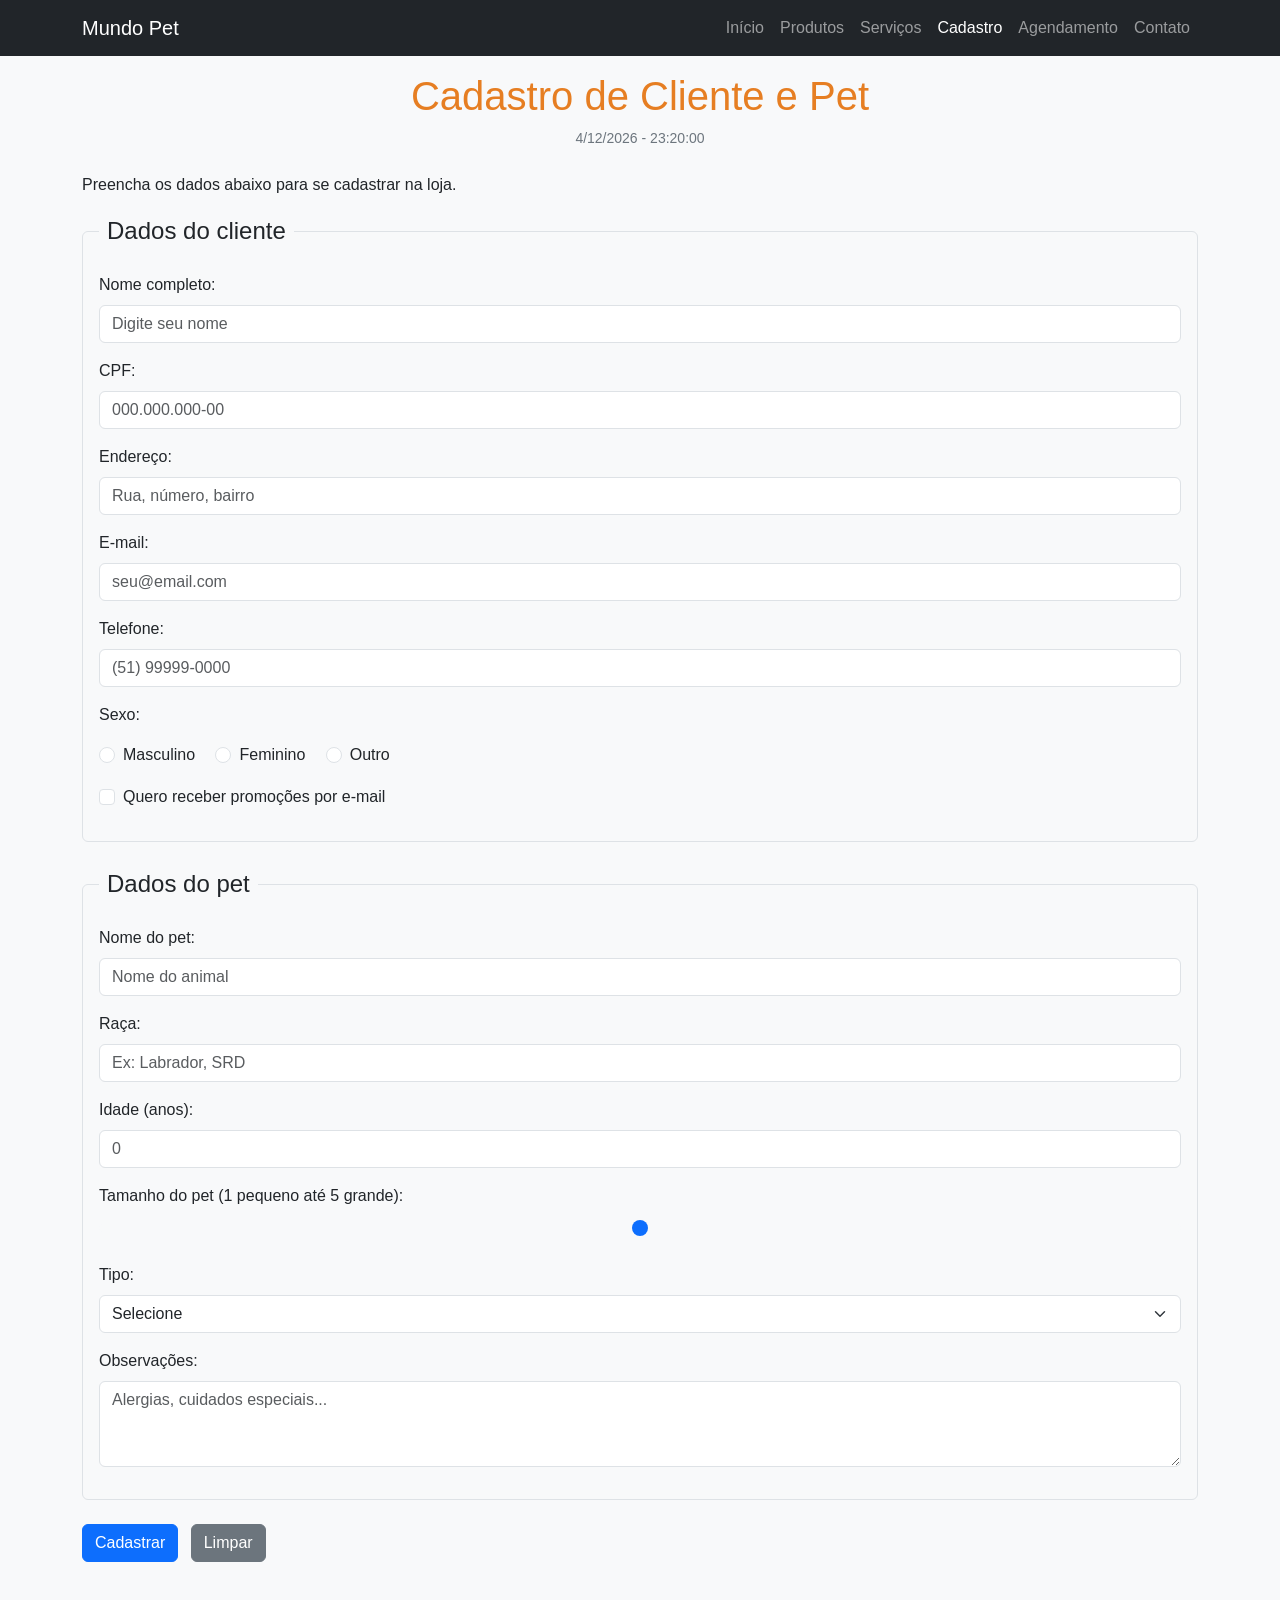
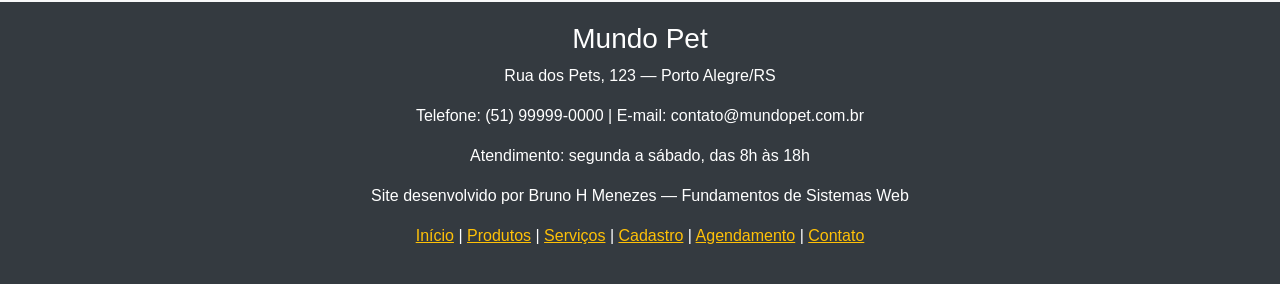
<file: petshop/cadastro.html>
<!DOCTYPE html>
<html lang="pt-BR">
<head>
    <meta charset="UTF-8">
    <meta name="viewport" content="width=device-width, initial-scale=1.0">
    <title>Mundo Pet - Cadastro</title>
    <link rel="stylesheet" href="css/bootstrap.min.css">
    <link rel="stylesheet" href="css/estilo.css">
</head>
<body>

    <header>
        <nav class="navbar navbar-expand-lg navbar-dark bg-dark">
            <div class="container">
                <a class="navbar-brand" href="index.html">Mundo Pet</a>
                <button class="navbar-toggler" type="button" data-bs-toggle="collapse" data-bs-target="#menu"
                    aria-label="Abrir menu">
                    <span class="navbar-toggler-icon"></span>
                </button>
                <div class="collapse navbar-collapse" id="menu">
                    <ul class="navbar-nav ms-auto">
                        <li class="nav-item"><a class="nav-link" href="index.html">Início</a></li>
                        <li class="nav-item"><a class="nav-link" href="produtos.html">Produtos</a></li>
                        <li class="nav-item"><a class="nav-link" href="servicos.html">Serviços</a></li>
                        <li class="nav-item"><a class="nav-link active" href="cadastro.html">Cadastro</a></li>
                        <li class="nav-item"><a class="nav-link" href="agendamento.html">Agendamento</a></li>
                        <li class="nav-item"><a class="nav-link" href="contato.html">Contato</a></li>
                    </ul>
                </div>
            </div>
        </nav>
        <div class="container text-center mt-3">
            <h1>Cadastro de Cliente e Pet</h1>
            <p class="hora-atual" id="relogio">Carregando...</p>
        </div>
    </header>

    <main class="container my-4">
        <p>Preencha os dados abaixo para se cadastrar na loja.</p>

        <form action="#" method="post" onsubmit="return enviarCadastro()">

            <fieldset class="border p-3 mb-4 rounded">
                <legend class="float-none w-auto px-2">Dados do cliente</legend>

                <div class="mb-3">
                    <label for="nome" class="form-label">Nome completo:</label>
                    <input type="text" class="form-control" id="nome" name="nome" placeholder="Digite seu nome" required>
                </div>

                <div class="mb-3">
                    <label for="cpf" class="form-label">CPF:</label>
                    <input type="text" class="form-control" id="cpf" name="cpf" placeholder="000.000.000-00" required>
                </div>

                <div class="mb-3">
                    <label for="endereco" class="form-label">Endereço:</label>
                    <input type="text" class="form-control" id="endereco" name="endereco" placeholder="Rua, número, bairro" required>
                </div>

                <div class="mb-3">
                    <label for="email" class="form-label">E-mail:</label>
                    <input type="email" class="form-control" id="email" name="email" placeholder="seu@email.com" required>
                </div>

                <div class="mb-3">
                    <label for="telefone" class="form-label">Telefone:</label>
                    <input type="tel" class="form-control" id="telefone" name="telefone" placeholder="(51) 99999-0000" required>
                </div>

                <div class="mb-3">
                    <p>Sexo:</p>
                    <div class="form-check form-check-inline">
                        <input class="form-check-input" type="radio" name="sexo" id="sexoM" value="M" required>
                        <label class="form-check-label" for="sexoM">Masculino</label>
                    </div>
                    <div class="form-check form-check-inline">
                        <input class="form-check-input" type="radio" name="sexo" id="sexoF" value="F">
                        <label class="form-check-label" for="sexoF">Feminino</label>
                    </div>
                    <div class="form-check form-check-inline">
                        <input class="form-check-input" type="radio" name="sexo" id="sexoO" value="O">
                        <label class="form-check-label" for="sexoO">Outro</label>
                    </div>
                </div>

                <div class="mb-3 form-check">
                    <input class="form-check-input" type="checkbox" id="newsletter" name="newsletter" value="sim">
                    <label class="form-check-label" for="newsletter">Quero receber promoções por e-mail</label>
                </div>
            </fieldset>

            <fieldset class="border p-3 mb-4 rounded">
                <legend class="float-none w-auto px-2">Dados do pet</legend>

                <div class="mb-3">
                    <label for="nomePet" class="form-label">Nome do pet:</label>
                    <input type="text" class="form-control" id="nomePet" name="nomePet" placeholder="Nome do animal" required>
                </div>

                <div class="mb-3">
                    <label for="raca" class="form-label">Raça:</label>
                    <input type="text" class="form-control" id="raca" name="raca" placeholder="Ex: Labrador, SRD" required>
                </div>

                <div class="mb-3">
                    <label for="idade" class="form-label">Idade (anos):</label>
                    <input type="number" class="form-control" id="idade" name="idade" min="0" max="30" placeholder="0" required>
                </div>

                <div class="mb-3">
                    <label for="tamanho" class="form-label">Tamanho do pet (1 pequeno até 5 grande):</label>
                    <input type="range" class="form-range" id="tamanho" name="tamanho" min="1" max="5" value="3">
                </div>

                <div class="mb-3">
                    <label for="tipoPet" class="form-label">Tipo:</label>
                    <select class="form-select" id="tipoPet" name="tipoPet" required>
                        <option value="">Selecione</option>
                        <option value="cao">Cão</option>
                        <option value="gato">Gato</option>
                        <option value="outro">Outro</option>
                    </select>
                </div>

                <div class="mb-3">
                    <label for="obs" class="form-label">Observações:</label>
                    <textarea class="form-control" id="obs" name="obs" rows="3" placeholder="Alergias, cuidados especiais..."></textarea>
                </div>
            </fieldset>

            <button type="submit" class="btn btn-primary">Cadastrar</button>
            <button type="reset" class="btn btn-secondary ms-2">Limpar</button>
        </form>
    </main>

    <footer class="text-center">
        <div class="container">
            <h3>Mundo Pet</h3>
            <p>Rua dos Pets, 123 — Porto Alegre/RS</p>
            <p>Telefone: (51) 99999-0000 | E-mail: contato@mundopet.com.br</p>
            <p>Atendimento: segunda a sábado, das 8h às 18h</p>
            <p>Site desenvolvido por Bruno H Menezes — Fundamentos de Sistemas Web</p>
            <p>
                <a href="index.html">Início</a> |
                <a href="produtos.html">Produtos</a> |
                <a href="servicos.html">Serviços</a> |
                <a href="cadastro.html">Cadastro</a> |
                <a href="agendamento.html">Agendamento</a> |
                <a href="contato.html">Contato</a>
            </p>
        </div>
    </footer>

    <script src="js/bootstrap.bundle.min.js"></script>
    <script src="js/script.js"></script>
</body>
</html>
</file>
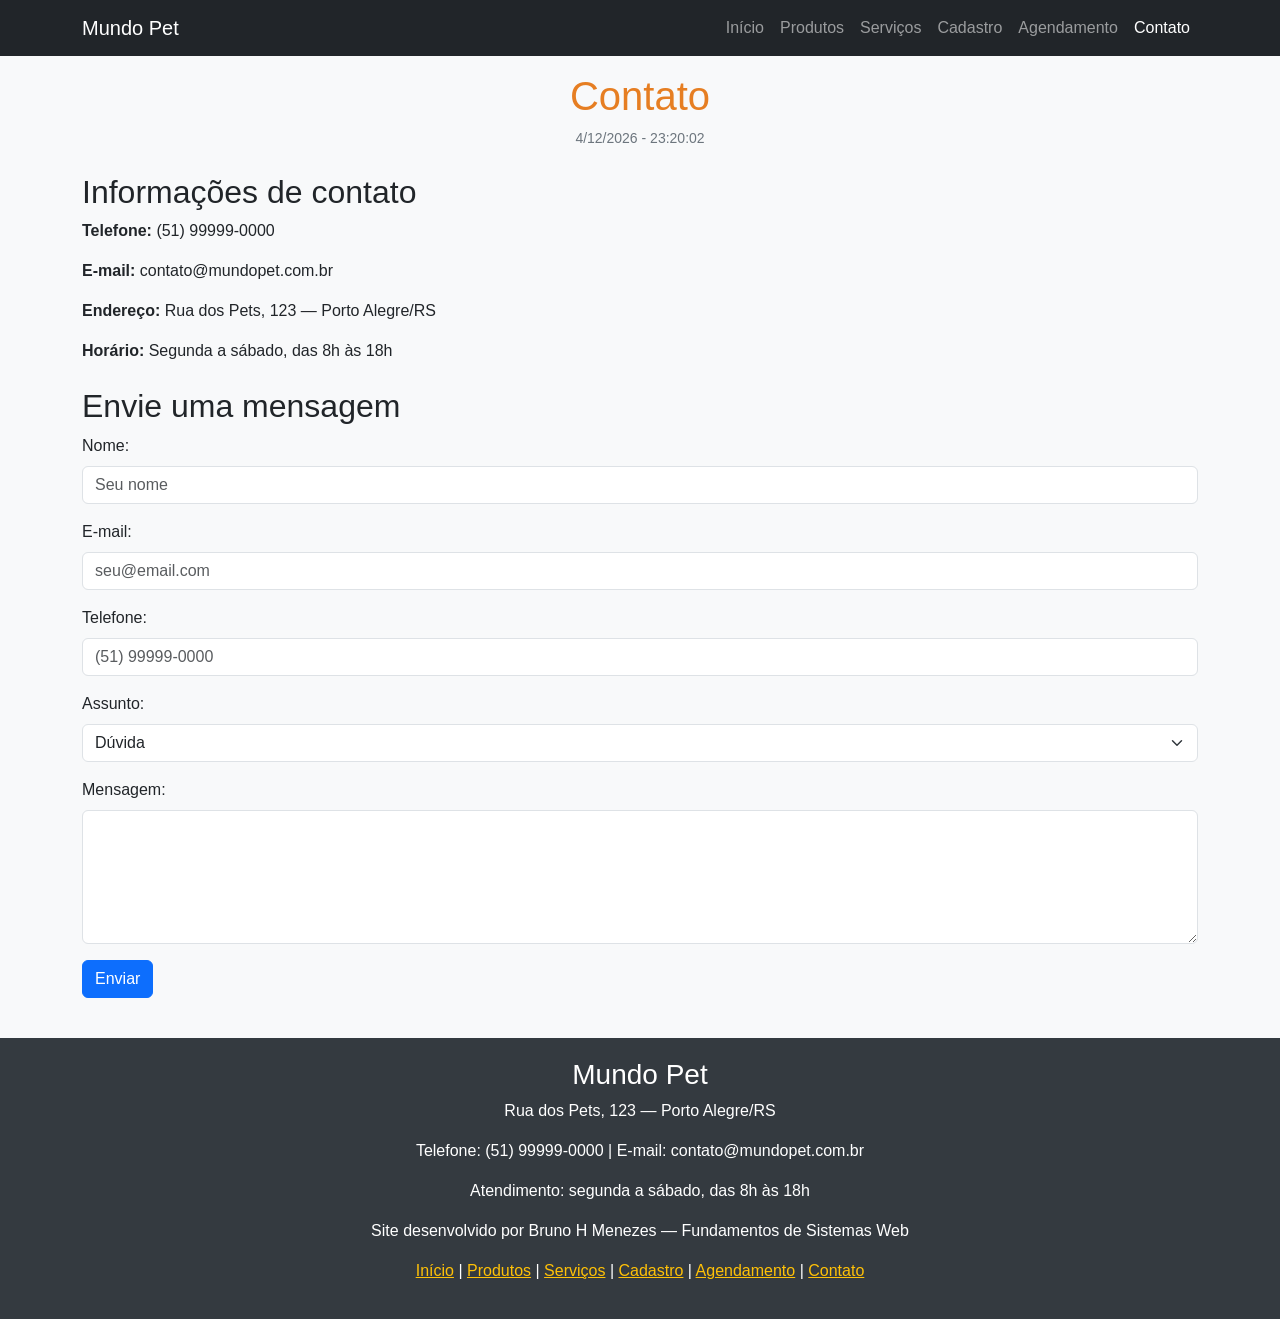
<file: petshop/contato.html>
<!DOCTYPE html>
<html lang="pt-BR">
<head>
    <meta charset="UTF-8">
    <meta name="viewport" content="width=device-width, initial-scale=1.0">
    <title>Mundo Pet - Contato</title>
    <link rel="stylesheet" href="css/bootstrap.min.css">
    <link rel="stylesheet" href="css/estilo.css">
</head>
<body>

    <header>
        <nav class="navbar navbar-expand-lg navbar-dark bg-dark">
            <div class="container">
                <a class="navbar-brand" href="index.html">Mundo Pet</a>
                <button class="navbar-toggler" type="button" data-bs-toggle="collapse" data-bs-target="#menu"
                    aria-label="Abrir menu">
                    <span class="navbar-toggler-icon"></span>
                </button>
                <div class="collapse navbar-collapse" id="menu">
                    <ul class="navbar-nav ms-auto">
                        <li class="nav-item"><a class="nav-link" href="index.html">Início</a></li>
                        <li class="nav-item"><a class="nav-link" href="produtos.html">Produtos</a></li>
                        <li class="nav-item"><a class="nav-link" href="servicos.html">Serviços</a></li>
                        <li class="nav-item"><a class="nav-link" href="cadastro.html">Cadastro</a></li>
                        <li class="nav-item"><a class="nav-link" href="agendamento.html">Agendamento</a></li>
                        <li class="nav-item"><a class="nav-link active" href="contato.html">Contato</a></li>
                    </ul>
                </div>
            </div>
        </nav>
        <div class="container text-center mt-3">
            <h1>Contato</h1>
            <p class="hora-atual" id="relogio">Carregando...</p>
        </div>
    </header>

    <main class="container my-4">
        <section class="mb-4">
            <h2>Informações de contato</h2>
            <p><strong>Telefone:</strong> (51) 99999-0000</p>
            <p><strong>E-mail:</strong> contato@mundopet.com.br</p>
            <p><strong>Endereço:</strong> Rua dos Pets, 123 — Porto Alegre/RS</p>
            <p><strong>Horário:</strong> Segunda a sábado, das 8h às 18h</p>
        </section>

        <section class="mb-4">
            <h2>Envie uma mensagem</h2>
            <form action="#" method="post" onsubmit="return enviarContato()">
                <div class="mb-3">
                    <label for="nome" class="form-label">Nome:</label>
                    <input type="text" class="form-control" id="nome" name="nome" placeholder="Seu nome" required>
                </div>
                <div class="mb-3">
                    <label for="email" class="form-label">E-mail:</label>
                    <input type="email" class="form-control" id="email" name="email" placeholder="seu@email.com" required>
                </div>
                <div class="mb-3">
                    <label for="telefone" class="form-label">Telefone:</label>
                    <input type="tel" class="form-control" id="telefone" name="telefone" placeholder="(51) 99999-0000">
                </div>
                <div class="mb-3">
                    <label for="assunto" class="form-label">Assunto:</label>
                    <select class="form-select" id="assunto" name="assunto">
                        <option value="duvida">Dúvida</option>
                        <option value="produto">Produto</option>
                        <option value="servico">Serviço</option>
                        <option value="telebusca">Tele-busca</option>
                    </select>
                </div>
                <div class="mb-3">
                    <label for="mensagem" class="form-label">Mensagem:</label>
                    <textarea class="form-control" id="mensagem" name="mensagem" rows="5" required></textarea>
                </div>
                <button type="submit" class="btn btn-primary">Enviar</button>
            </form>
        </section>
    </main>

    <footer class="text-center">
        <div class="container">
            <h3>Mundo Pet</h3>
            <p>Rua dos Pets, 123 — Porto Alegre/RS</p>
            <p>Telefone: (51) 99999-0000 | E-mail: contato@mundopet.com.br</p>
            <p>Atendimento: segunda a sábado, das 8h às 18h</p>
            <p>Site desenvolvido por Bruno H Menezes — Fundamentos de Sistemas Web</p>
            <p>
                <a href="index.html">Início</a> |
                <a href="produtos.html">Produtos</a> |
                <a href="servicos.html">Serviços</a> |
                <a href="cadastro.html">Cadastro</a> |
                <a href="agendamento.html">Agendamento</a> |
                <a href="contato.html">Contato</a>
            </p>
        </div>
    </footer>

    <script src="js/bootstrap.bundle.min.js"></script>
    <script src="js/script.js"></script>
</body>
</html>
</file>
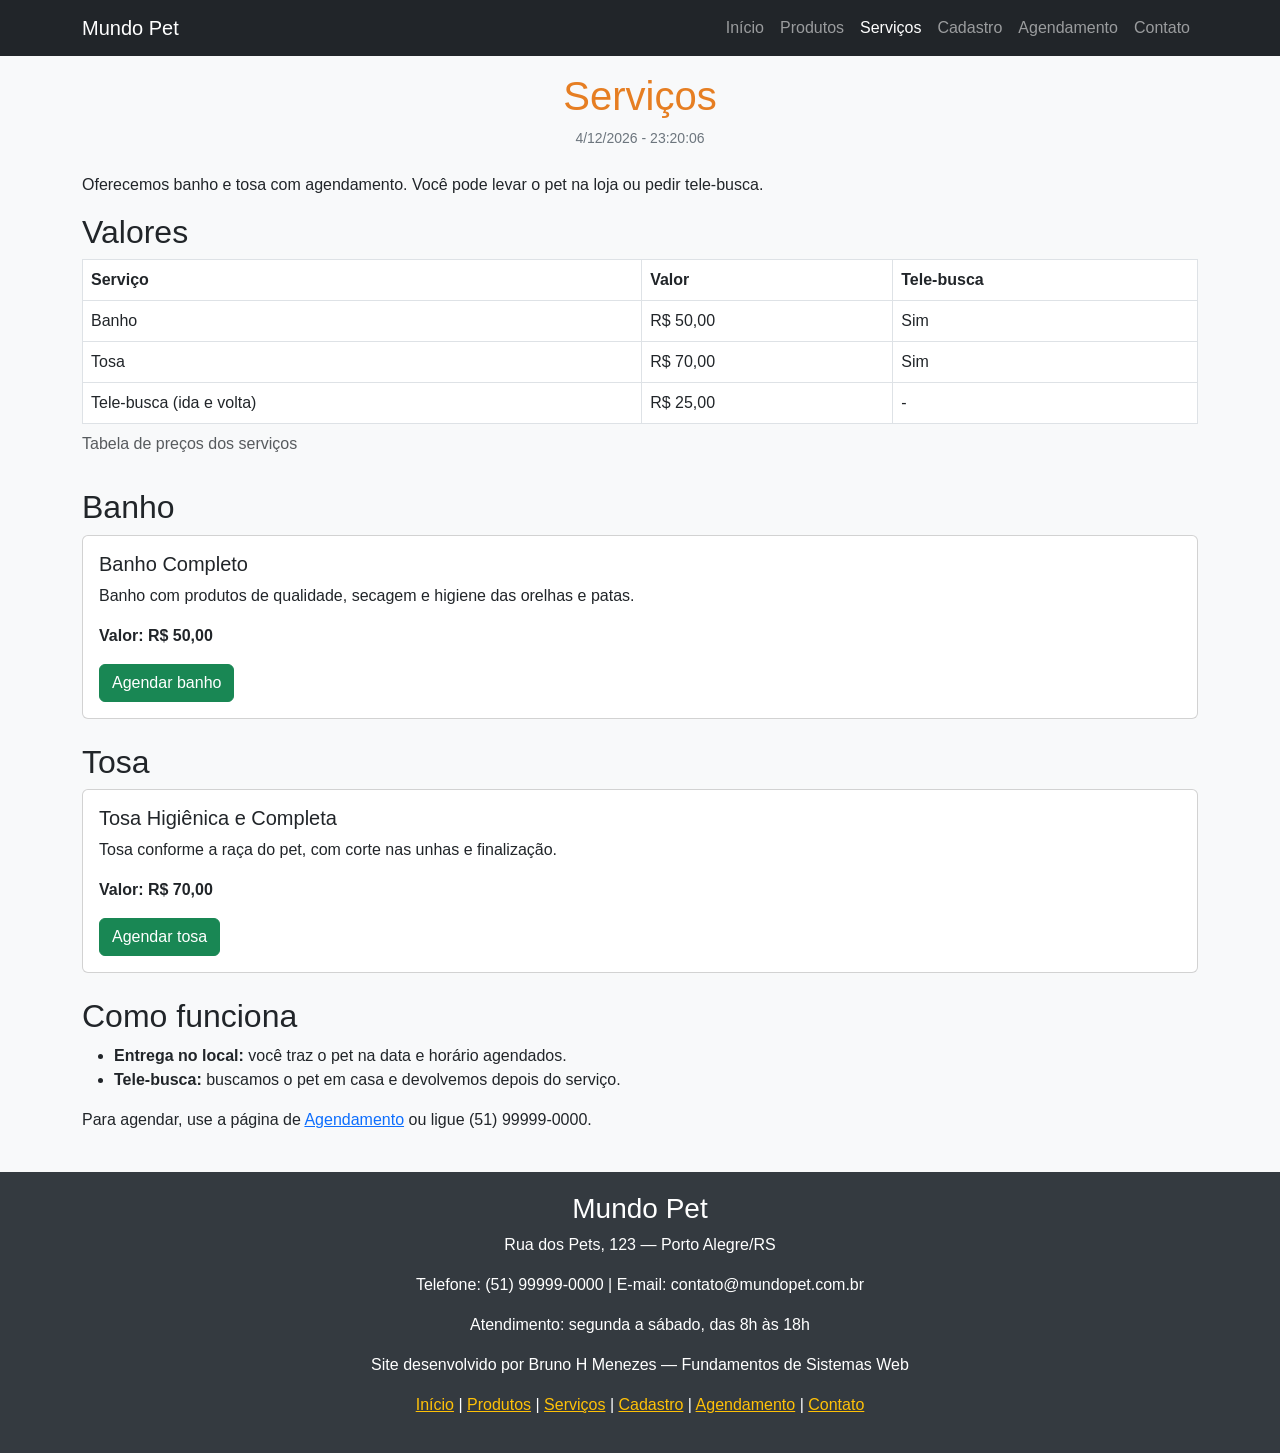
<file: petshop/servicos.html>
<!DOCTYPE html>
<html lang="pt-BR">
<head>
    <meta charset="UTF-8">
    <meta name="viewport" content="width=device-width, initial-scale=1.0">
    <title>Mundo Pet - Serviços</title>
    <link rel="stylesheet" href="css/bootstrap.min.css">
    <link rel="stylesheet" href="css/estilo.css">
</head>
<body>

    <header>
        <nav class="navbar navbar-expand-lg navbar-dark bg-dark">
            <div class="container">
                <a class="navbar-brand" href="index.html">Mundo Pet</a>
                <button class="navbar-toggler" type="button" data-bs-toggle="collapse" data-bs-target="#menu"
                    aria-label="Abrir menu">
                    <span class="navbar-toggler-icon"></span>
                </button>
                <div class="collapse navbar-collapse" id="menu">
                    <ul class="navbar-nav ms-auto">
                        <li class="nav-item"><a class="nav-link" href="index.html">Início</a></li>
                        <li class="nav-item"><a class="nav-link" href="produtos.html">Produtos</a></li>
                        <li class="nav-item"><a class="nav-link active" href="servicos.html">Serviços</a></li>
                        <li class="nav-item"><a class="nav-link" href="cadastro.html">Cadastro</a></li>
                        <li class="nav-item"><a class="nav-link" href="agendamento.html">Agendamento</a></li>
                        <li class="nav-item"><a class="nav-link" href="contato.html">Contato</a></li>
                    </ul>
                </div>
            </div>
        </nav>
        <div class="container text-center mt-3">
            <h1>Serviços</h1>
            <p class="hora-atual" id="relogio">Carregando...</p>
        </div>
    </header>

    <main class="container my-4">
        <p>Oferecemos banho e tosa com agendamento. Você pode levar o pet na loja ou pedir tele-busca.</p>

        <section class="mb-4">
            <h2>Valores</h2>
            <table class="table table-bordered">
                <caption>Tabela de preços dos serviços</caption>
                <thead>
                    <tr>
                        <th>Serviço</th>
                        <th>Valor</th>
                        <th>Tele-busca</th>
                    </tr>
                </thead>
                <tbody>
                    <tr>
                        <td>Banho</td>
                        <td>R$ 50,00</td>
                        <td>Sim</td>
                    </tr>
                    <tr>
                        <td>Tosa</td>
                        <td>R$ 70,00</td>
                        <td>Sim</td>
                    </tr>
                    <tr>
                        <td>Tele-busca (ida e volta)</td>
                        <td>R$ 25,00</td>
                        <td>-</td>
                    </tr>
                </tbody>
            </table>
        </section>

        <section class="mb-4">
            <h2>Banho</h2>
            <article class="card mb-3">
                <div class="card-body">
                    <h3 class="h5">Banho Completo</h3>
                    <p>Banho com produtos de qualidade, secagem e higiene das orelhas e patas.</p>
                    <p><strong>Valor: R$ 50,00</strong></p>
                    <a href="agendamento.html" class="btn btn-success">Agendar banho</a>
                </div>
            </article>
        </section>

        <section class="mb-4">
            <h2>Tosa</h2>
            <article class="card mb-3">
                <div class="card-body">
                    <h3 class="h5">Tosa Higiênica e Completa</h3>
                    <p>Tosa conforme a raça do pet, com corte nas unhas e finalização.</p>
                    <p><strong>Valor: R$ 70,00</strong></p>
                    <a href="agendamento.html" class="btn btn-success">Agendar tosa</a>
                </div>
            </article>
        </section>

        <section class="mb-4">
            <h2>Como funciona</h2>
            <ul>
                <li><strong>Entrega no local:</strong> você traz o pet na data e horário agendados.</li>
                <li><strong>Tele-busca:</strong> buscamos o pet em casa e devolvemos depois do serviço.</li>
            </ul>
            <p>Para agendar, use a página de <a href="agendamento.html">Agendamento</a> ou ligue (51) 99999-0000.</p>
        </section>
    </main>

    <footer class="text-center">
        <div class="container">
            <h3>Mundo Pet</h3>
            <p>Rua dos Pets, 123 — Porto Alegre/RS</p>
            <p>Telefone: (51) 99999-0000 | E-mail: contato@mundopet.com.br</p>
            <p>Atendimento: segunda a sábado, das 8h às 18h</p>
            <p>Site desenvolvido por Bruno H Menezes — Fundamentos de Sistemas Web</p>
            <p>
                <a href="index.html">Início</a> |
                <a href="produtos.html">Produtos</a> |
                <a href="servicos.html">Serviços</a> |
                <a href="cadastro.html">Cadastro</a> |
                <a href="agendamento.html">Agendamento</a> |
                <a href="contato.html">Contato</a>
            </p>
        </div>
    </footer>

    <script src="js/bootstrap.bundle.min.js"></script>
    <script src="js/script.js"></script>
</body>
</html>
</file>
<file: petshop/css/estilo.css>
/* estilos do site Mundo Pet */

body {
    font-family: Arial, sans-serif;
    background-color: #f8f9fa;
}

header h1 {
    color: #e67e22;
}

footer {
    background-color: #343a40;
    color: #fff;
    padding: 20px 0;
    margin-top: 40px;
}

footer a {
    color: #ffc107;
}

.card-produto img {
    height: 220px;
    object-fit: cover;
}

.carousel-item img {
    height: 380px;
    object-fit: cover;
}

.hora-atual {
    font-size: 14px;
    color: #6c757d;
}

/* destaque no teclado (acessibilidade) */
a:focus, button:focus, input:focus, select:focus, textarea:focus {
    outline: 3px solid #e67e22;
}
</file>
